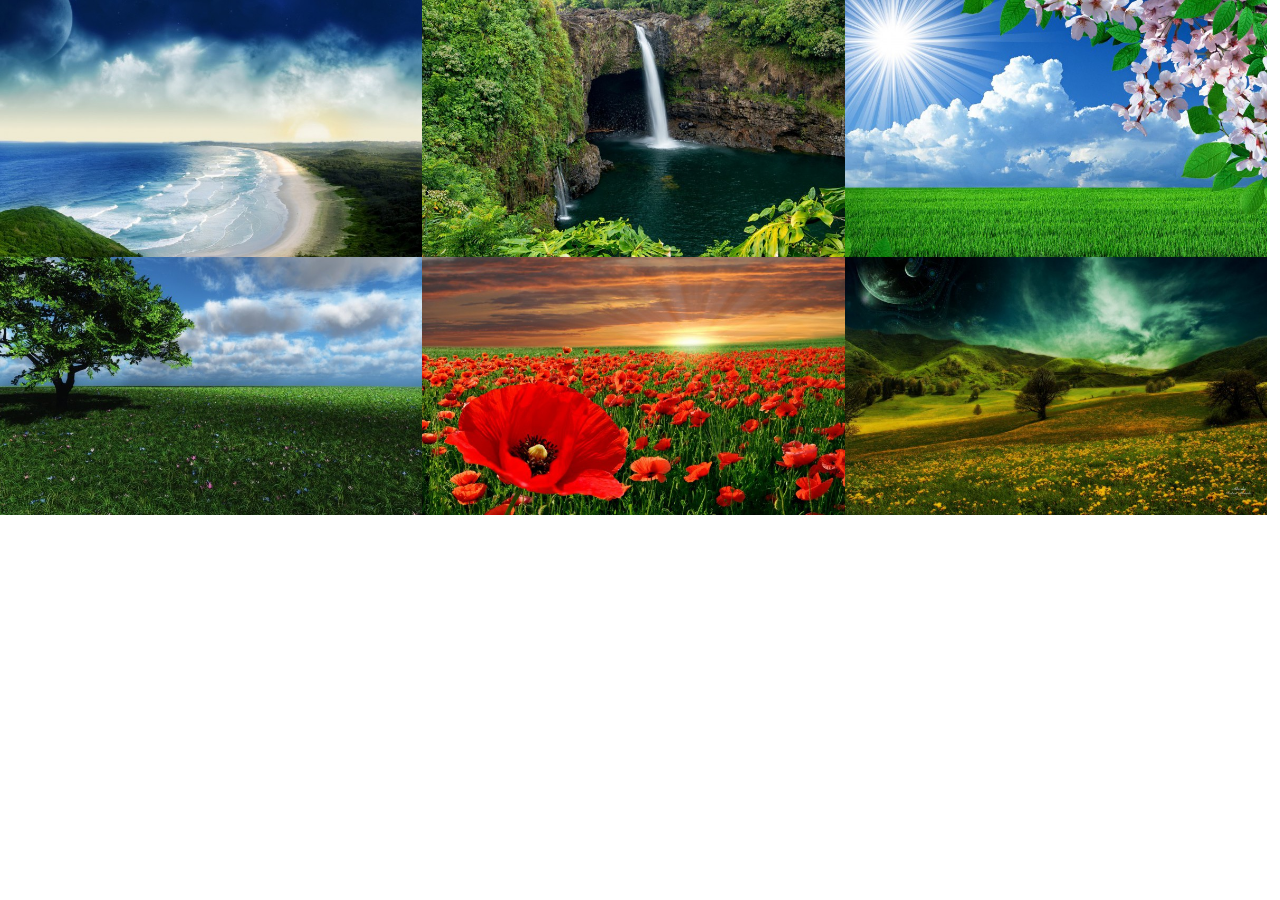
<file: galeria.html>
<!DOCTYPE html>
<html lang="es">
<head>
    <meta charset="UTF-8">
    <meta name="viewport" content="width=device-width, initial-scale=1.0, user-scalable=no">
    <meta http-equiv="X-UA-Compatible" content="ie=edge">
    <title>Galeria Animada</title>
    <link rel="stylesheet" href="galeria.css">
</head> 
<body>
    <div class="contenedor-fotos">
        <div class="foto">
            <img class="img-hover" src="galeria/galeria1.jpg" alt="">
            <div class="oculto">
                <h4>Clase 1</h4>
            </div>
        </div>
        <div class="foto">
            <img class="img-hover" src="galeria/galeria2.jpg" alt="">
            <div class="oculto">
                <h4>Clase 1</h4>
            </div>
        </div>
        <div class="foto">
            <img class="img-hover" src="galeria/galeria3.jpg" alt="">
            <div class="oculto">
                <h4>Clase 1</h4>
            </div>
        </div>
        <div class="foto">
            <img class="img-hover" src="galeria/galeria4.jpg" alt="">
            <div class="oculto">
                <h4>Clase 1</h4>
            </div>
        </div>
        <div class="foto">
            <img class="img-hover" src="galeria/galeria5.jpg" alt="">
            <div class="oculto">
                <h4>Clase 1</h4>
            </div>
        </div>
        <div class="foto">
            <img class="img-hover" src="galeria/galeria6.jpg" alt="">
            <div class="oculto">
                <h4>Clase 1</h4>
            </div>
        </div>
    </div>
    <script src="https://code.jquery.com/jquery-3.5.1.min.js" integrity="sha256-9/aliU8dGd2tb6OSsuzixeV4y/faTqgFtohetphbbj0=" crossorigin="anonymous"></script>
    <script>
        $(document).ready(function(){
            $('.foto').hover(function(){
                $(this).find('.oculto').fadeIn();
                $(this).find('.img-hover').addClass('zoom');
            }, function(){
                $('.oculto').fadeOut();
                $('.img-hover').removeClass('zoom');
            })
        })
    </script>
</body>
</html>
</file>
<file: galeria.css>
body{
    margin: 0;
    padding: 0;
}

.contenedor-fotos{
    display: flex;
    flex-wrap: wrap;
}

.foto{
    width: 33%;
    position: relative;
    overflow: hidden;
}

.foto img{
    width: 100%;
    height: 100%;
    transition: 0.6s;
}

.oculto{
    background: rgba(0, 0, 0, 0.5);
    position: absolute;
    top: 0;
    left: 0;
    width: 100%;
    height: 100%;
    color: #ffff;
    text-align: center;
    padding-top: 40%;
    display: none;
}

.zoom{
    transform: scale(1.2);
    transition: 0.4s;
}
</file>
